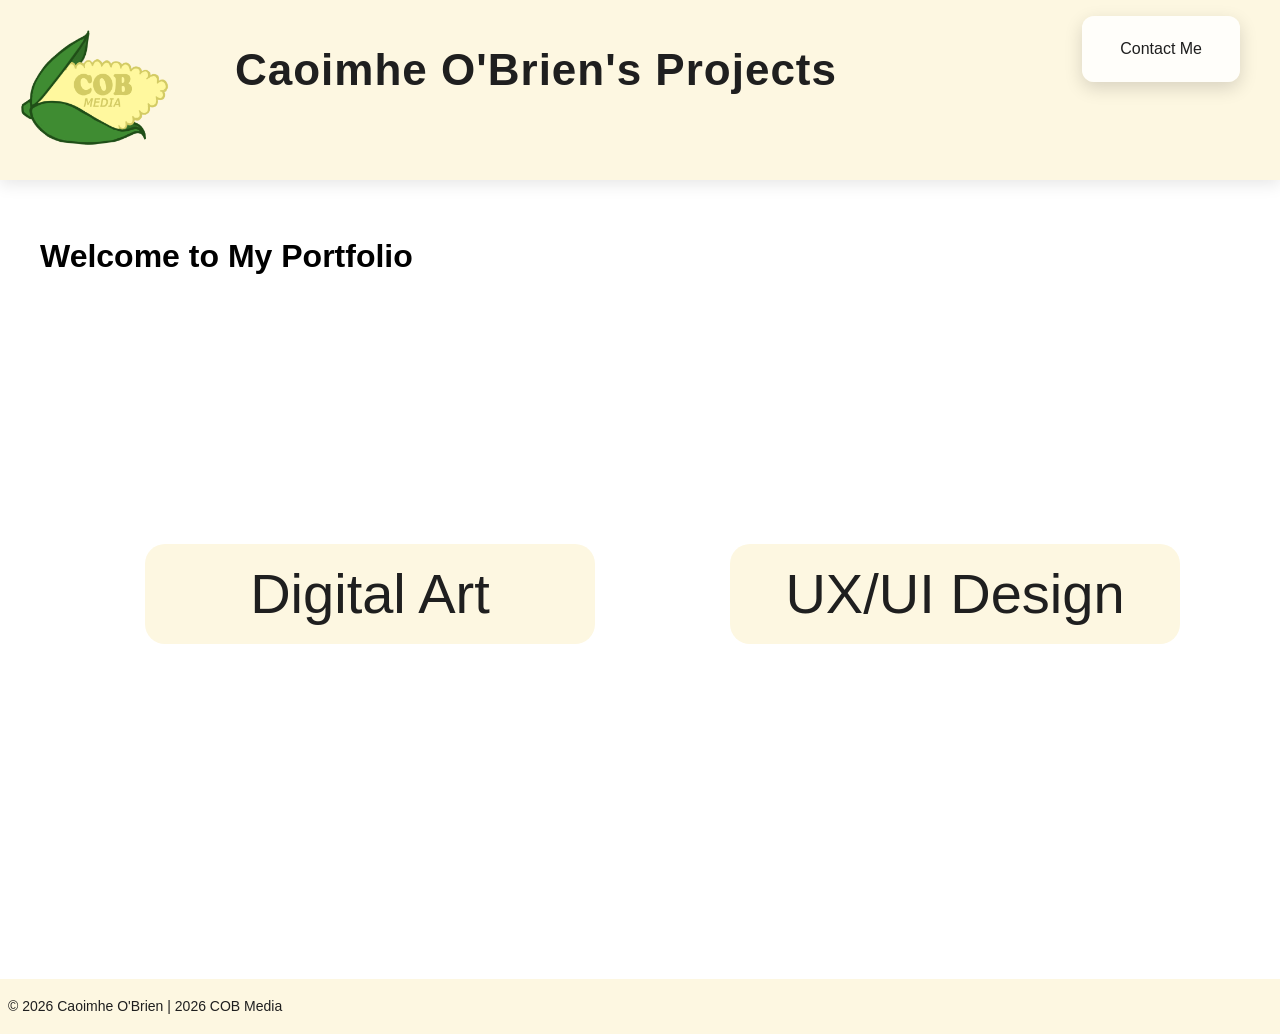
<file: index.html>
<!DOCTYPE html>
<html lang="en">
<head>
    <!--@author Caoimhe O'Brien -->
    <meta charset="UTF-8">
    <meta name="viewport" content="width=device-width", initial-scale="1.0">
    <title>Caoimhe O'Brien Portfolio</title>
    <link rel="stylesheet" href="style.css">
    <link rel="icon" type="image/x-icon" href="Assets/Logos/COB_current_logo.png">
</head>

<body>
    <header class="header">
        <div class="container">
            <div class="logo">
                <img src="Assets/Logos/COB_current_logo.png" alt="Logo" id="logo-image">
            </div>
            <div id="PageTitle">
                <h1>Caoimhe O'Brien's Projects</h1>
            </div>
            <nav class="nav">
                <button class="hamburger" id="hamburger">
                    ☰
                </button>

                <ul class="nav-list">
                    <li id="contactLink"><a href="contact.html" class="nav-link">Contact Me</a></li>
                </ul>
            </nav>
        </div>
    </header>

<main>
    <div>
        <!--Taking up space -->
        <br><br>
    </div>
    <div id="homeContainer">
        <h1>Welcome to My Portfolio</h1>
        <div id="homeButtons">
            <a href="digital_art.html" class="homeButton">Digital Art</a>
            <a href="uxui.html" class="homeButton">UX/UI Design</a>
        </div>
</main>


<footer>
    <span style="position: static; align-content: end;"><p>&copy; 2026 Caoimhe O'Brien | 2026 COB Media </p></span>
</footer>
</html>
</file>
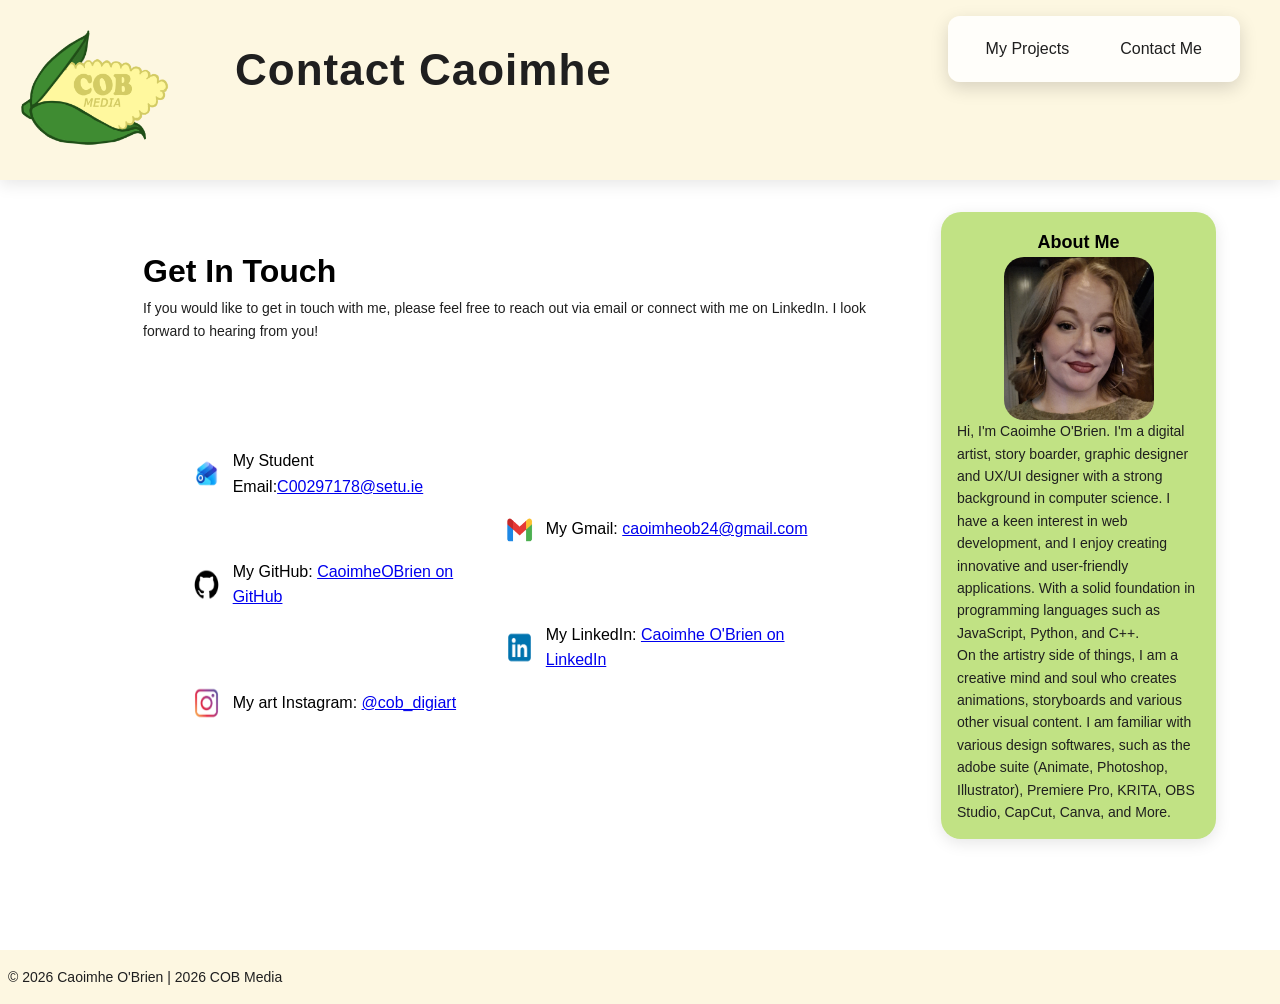
<file: contact.html>
<!DOCTYPE html>
<html lang="en">
<head>
    <!--@author Caoimhe O'Brien -->
    <meta charset="UTF-8">
    <meta name="viewport" content="width=device-width", initial-scale="1.0">
    <title>Caoimhe O'Brien Portfolio</title>
    <link rel="stylesheet" href="style.css">
    <script src="script.js" defer></script>
    <link rel="icon" type="image/x-icon" href="Assets/Logos/COB_current_logo.png">
</head>

<body>
    <header class="header">
        <div class="container">
            <div class="logo">
                <img src="Assets/Logos/COB_current_logo.png" alt="Logo" id="logo-image">
            </div>
            <div id="PageTitle">
                <h1>Contact Caoimhe</h1>
            </div>
            <nav class="nav">
                <button class="hamburger" id="hamburger">
                    ☰
                </button>

                <ul class="nav-list">
                    <li id="projectsLink"><a href= "index.html" class="nav-link">My Projects</a></li>
                    <li id="contactLink"><a href="contact.html" class="nav-link">Contact Me</a></li>
                </ul>
            </nav>
        </div>
    </header>

    <aside id="aboutMeAside">
        <h2>About Me</h2>
        <img src="Assets/Profile Pic.jpg" alt="Profile Picture" id="profile-pic">
        <p>Hi, I'm Caoimhe O'Brien. I'm a digital artist, story boarder, graphic designer and UX/UI designer with a strong background in computer science. I have a keen interest in web development, and I enjoy creating innovative and user-friendly applications. With a solid foundation in programming languages such as JavaScript, Python, and C++. <br>On the artistry side of things, I am a creative mind and soul who creates animations, storyboards and various other visual content. I am familiar with various design softwares, such as the adobe suite (Animate, Photoshop, Illustrator), Premiere Pro, KRITA, OBS Studio, CapCut, Canva, and More.</p>
    </aside>

    <main>
        <br><br> 
        <div id="contactContainer">
            <h1>Get In Touch</h1>
            <p>If you would like to get in touch with me, please feel free to reach out via email or connect with me on LinkedIn. I look forward to hearing from you!<br><br></p>
            <br> <br> <br>
            <table class="contactTable">
                <tr>
                    <td class="contact_item"><img src="Assets/Logos/Outlook.png" alt="Email Icon" class="icon"></td>
                    <td class="contact_item">My Student Email:<a href="mailto:C00297178@setu.ie" class="contact-link" target="_blank">C00297178@setu.ie</a></td>
                    <td class="contact_item"></td>
                    <td class="contact_item"></td>
                </tr>
                <tr>
                    <td class="contact_item"></td>
                    <td class="contact_item"></td>
                    <td class="contact_item"><img src="Assets/Logos/Gmail.png" alt="Gmail Icon" class="icon"></td>
                    <td class="contact_item">My Gmail: <a href="mailto:caoimheob24@gmail.com" class="contact-link" target="_blank">caoimheob24@gmail.com</a></td>
                </tr>
                <tr>
                    <td class="contact_item"><img src="Assets/Logos/GitHub.png" alt="Github Logo" class="icon"></td>
                    <td class="contact_item">My GitHub: <a href="https://github.com/CaoimheOBrien" class="contact_item" target="_blank">CaoimheOBrien on GitHub</a></td>
                    <td class="contact_item"></td>
                    <td class="contact_item"></td>
                </tr>
                <tr>
                    <td class="contact_item"></td>
                    <td class="contact_item"></td>
                    <td class="contact_item"><img src="Assets/Logos/LinkedIn.png" alt="LinkedIn Logo" class="icon"></td>
                    <td class="contact_item">My LinkedIn: <a href="https://www.linkedin.com/in/caoimhe-o-brien-8808b5307/" class="contact-link" target="_blank">Caoimhe O'Brien on LinkedIn</a></td>
                </tr>
                <tr>
                    <td class="contact_item"><img src="Assets/Logos/Instagram.png" alt="Instagram Logo" class="icon"></td>
                    <td class="contact_item">My art Instagram: <a href="https://www.instagram.com/cob_digiart/" class="contact_link" target="_blank">@cob_digiart</a></td>
                    <td class="contact_item"></td>
                    <td class="contact_item"></td>
                </tr>              
            </table>
        </div>
    </main>
    
</body>

<footer>
    <span style="position: static; align-content: end;"><p>&copy; 2026 Caoimhe O'Brien | 2026 COB Media </p></span>
</footer>
</html>
</file>
<file: style.css>
/*Author: Caoimhe O'Brien*/
@charset "UTF-8";

/*----------------------------------------------------------------------------------------------------------------------*/
/* Global Styles */
:root {
    --accent: #004d06;
    --accent-light: #c1e284;
    --light-text: #5f6368;
    --card-bg: #fdf7e1;
    --border-radius: 1.25rem;
    --transition: all 0.3s ease;
    --shadow: 0 4px 16px rgba(0, 0, 0, 0.1);
    --max-width: 1200px;
    --min-height: 60vh;
    --font-heading: 'Poppins', sans-serif;
    --font-body: 'Inter', sans-serif;
}

* {
    margin: 0;
    padding: 0;
    box-sizing: border-box;
}

html, body {
    font-family: var(--font-body);
    color: var(--text-color);
    background-color: var(--bg-color);
    scroll-behavior: smooth;
    line-height: 1.6;
}

img {
    max-width: 100%;
    display: block;
    border-radius: var(--border-radius);
    transition: var(--transition);
}

/*----------------------------------------------------------------------------------------------------------------------*/
/* Header and Navigation Bar Styles */
.header{
    width: 100%;
    height: 180px;
    background: var(--card-bg);
    box-shadow: var(--shadow);
    padding: 1rem 2rem;
    position: relative;
    top: 0;
    animation: fadeIn 0.8s ease;
}

header .container {
    max-width: var(--max-width);
    margin: 0 auto;
    display: flex;
    align-items: center;
    justify-content: space-between;
}


#logo-image {
    width: 150px;
    height: 150px;
    position: absolute;
    top: 20px;
    left: 20px;
    transition: transform 0.5s ease;
    transform-origin: center;
}

#logo-image:hover {
    transform: rotate(-6deg) scale(1.9);
}

#PageTitle h1 {
    font-family: var(--font-heading);
    font-size: 2.75rem;
    color: var(--accent-color);
    letter-spacing: 1px;
    animation: slideUp 0.6s ease-in;
}

#PageTitle{
    position: absolute;
    top: 35px;
    left: 235px;
    font-size: 24px;
    color: #1F1F1F;
    font-weight: 24;
}



nav {
    display: flex;
    gap: 20px;
    align-items: center;
    justify-content: flex-end;
    padding: 10px 20px;
    background: rgba(255, 255, 255, 0.85); 
    border-radius: 12px;
    box-shadow: 0 6px 18px rgba(0, 0, 0, 0.15);
    font-weight: 500;
    transition: all 0.3s ease;
}

nav ul {
    display: flex;
    list-style: none;
    margin: 0;
    padding: 0;
    gap: 15px;
}

nav li a {
    display: flex;
    align-items: center;
    justify-content: center;
    padding: 10px 18px;
    text-decoration: none;
    color: #1f1f1f;
    font-size: 16px;
    border-radius: 8px;
    transition: all 0.3s ease;
}

nav li a:hover {
    background-color: var(--accent-color); 
    color: var(--accent);
    transform: scale(1.1);
    box-shadow: 0 6px 12px rgba(0, 0, 0, 0.2);
}

nav li a.active {
    background-color: #a870c2;
    color: #fff;
}

.hamburger {
    display: none;
    font-size: 1.8rem;
    cursor: pointer;
}

/*----------------------------------------------------------------------------------------------------------------------*/
/* Home Styles */
#homeContainer{
    max-width: var(--max-width);
    min-height: var(--min-height);
    margin: 0 auto;
    display: grid;
}

#homeButtons{
    display: flex;
    align-items: center;
    justify-content: flex-end;
    list-style: none;
    margin: 0;
    padding: 0;
    gap: 15px;
}

.homeButton{
    width: 450px;
    height: 100px;
    margin: 60px;

    background: var(--card-bg);
    border: 4px solid var(--accent-color);
    border-radius: var(--border-radius);
    display: flex;
    align-items: center;
    justify-content: center;
    padding: 10px 18px;
    text-decoration: none;
    color: #1f1f1f;
    font-size: 56px;
    transition: all 0.3s ease;
}

.homeButton:hover {
    background-color: var(--accent-light);
    color: var(--accent);
    transform: scale(1.05);
    box-shadow: 0 6px 12px rgba(0, 0, 0, 0.2);
}

/*----------------------------------------------------------------------------------------------------------------------*/
/* Filter Bar Styles */
#optionFilterBar{
    display: flex;
    justify-content: center;
    gap: 1rem;
    flex-wrap: wrap;
    animation: fadeIn 0.8s ease;
}

.filterButton{
    width: 190px;
    height: 40px;
    margin: 20px;

    background: var(--card-bg);
    border: 1px solid var(--accent-color);
    border-radius: var(--border-radius);
    padding: 0.6rem 1.2rem;
    font-size: 18px;
    color: #1F1F1F;
    cursor: pointer;
    transition: var(--transition);
    position: relative;
    overflow: hidden;
}


.filterButton:hover{
    background-color: var(--accent-light);
    border-radius: 5px;
    box-shadow: #7f7f7f 2px 2px 2px;
}

.filterButton::before {
    content: '';
    position: absolute;
    inset: 0;
    background: var(--accent-color);
    transform: translateY(100%);
    transition: transform 0.3s ease;
    z-index: 0;
}

.filterButton:hover::before,
.filterButton.active::before {
    transform: translateY(0.2);
}

.filterButton span {
    position: relative;
    z-index: 1;
    color: var(--text-color);
    transition: color 0.3s ease;
}

.filterButton:hover span,
.filterButton.active span {
    color: white;
}

/*----------------------------------------------------------------------------------------------------------------------*/
/* Project Styles */
#projectsContainer{
    max-width: var(--max-width);
    margin: 0 auto;
    padding: 2rem;
    display: grid;
    gap: 3rem;
}

.section h1 {
    font-family: var(--font-heading);
    font-size: 1.75rem;
    color: var(--accent-color);
    border-left: 4px solid var(--accent-color);
    padding-left: 0.75rem;
    margin-bottom: 1rem;
    animation: fadeIn 1s ease;
}

.project {
    border-radius: var(--border-radius);
    overflow: hidden;
    position: relative;
    cursor: pointer;
    transform: translateY(0);
    transition: transform 0.4s ease, box-shadow 0.4s ease;
    animation: fadeIn 1s ease;
}

.project:hover {
    box-shadow: var(--shadow);
    transform: translateY(-10px) scale(1.02);
    box-shadow: 0 8px 24px rgba(0, 0, 0, 0.2);
}

.project:hover::after {
    opacity: 1;
}

p{
    font-size: 14px;
    color: #1F1F1F;
    text-align: left;
}

#websites, #conceptArts, #storyboards, #animations, #games, #threeDModels, #misc{
    display: grid;
    grid-template-columns: repeat(auto-fit, minmax(400px, 1fr));
    gap: 30px;
}


.TextDescription{
    padding: 1.5rem;
    transition: transform 0.3s ease;
}

.project:hover .TextDescription {
    transform: translateY(-4px);
}

.TextDescription h2 {
    font-family: var(--font-heading);
    font-size: 1.25rem;
    color: var(--text-color);
    margin-bottom: 0.5rem;
}

.TextDescription p {
    color: var(--light-text);
    margin-bottom: 1rem;
    font-size: 0.95rem;
}

.project img.thumbnail {
    width: 70%;
    max-width: fit-content;
    max-height: 220px;
    padding: 20px; 
    object-fit: cover;
    transition: transform 0.5s ease;
    transform-origin: center center;
}

.project:hover img.thumbnail {
    transform: scale(1.1) translateY(-5px);
}


.readMoreBtn::before {
    content: '';
    position: absolute;
    inset: 0;
    background: rgba(255, 255, 255, 0.2);
    transform: translateX(-100%);
    transition: transform 0.3s ease;
}

.readMoreBtn:hover::before {
    transform: translateX(0);
}

.readMoreBtn:hover {
    background: #3ba76c;
    transform: scale(1.05);
}


/*----------------------------------------------------------------------------------------------------------------------*/
/*Contacts */

#contactContainer{
    width: 80%;
    max-width: 2080px;
    padding: 15px;
    text-align: left;
    margin: auto; 
}


.contactTable{
    width: 80%;
    margin-left: auto; 
    margin-right: auto;
}

td{
    padding: 10px;
}

.icon{
    width: 70px;
    height: 70px;

    margin-top: auto;
    margin-left: auto;
}

#aboutMeAside{
    width: 50%;
    max-width: 350px;
    margin: 4rem 4rem;
    padding: 1rem;
    float: right;
    background: var(--accent-light);
    border-radius: var(--border-radius);
    box-shadow: var(--shadow);
    text-align: center; 
    z-index: 220;
}

#profile-pic{
    width: 200px;
    margin: auto; 
}
/*----------------------------------------------------------------------------------------------------------------------*/
/*Modal Styles */
.modal {
    display: none;
    position: fixed;
    z-index: 50;
    left: 0;
    top: 0;
    margin: auto; 
    width: 100%;
    min-width: 100px;
    max-width: 3800px;
    height: 100%;
    max-height: 120vh;
    background: rgba(10, 10, 10, 0.7);
    overflow: auto;
    animation: fadeIn 0.5s ease forwards;
    backdrop-filter: blur(4px);
}

.modalContent {
    background: var(--card-bg);
    margin: 5% auto;
    padding: 2rem;
    margin-bottom: 4rem;
    border-radius: var(--border-radius);
    box-shadow: var(--shadow);
    overflow-y: auto;
    width: 100%;
    max-width: 1300px;
    animation: slideUp 0.5s ease;
}

.modalContent h2 {
    color: var(--accent-color);
    font-family: var(--font-heading);
    margin-bottom: 1rem;
}

#empty{
    display: hidden;
}

.modal img {
    margin: 1rem 0;
    padding: 2px;
    border-radius: var(--border-radius);
    transition: transform 0.3s ease;
    max-width: 800px; 
}

.modal img:hover {
    transform: scale(1.03);
}

.close {
    position: absolute;
    top: 1rem;
    right: 2rem;
    font-size: 2rem;
    color: white;
    cursor: pointer;
    transition: var(--transition);
}

.close:hover {
    color: var(--accent-color);
    transform: rotate(90deg);
}


#modalImage_NotesonOld{
    width: 500px;
    margin: 10px;
    padding: 10px;
}

.SgAImage, .modalImageOP, .modalImageCU{
    width: 600px;
    margin: 10px;
    padding: 10px;
}

.modalImageOPPos{
    width:300px;
    margin: 10px;
}

/* Gallery Element in the Modal */
.gallery {
    display: flex;
    align-items: center;
    justify-content: center;
    gap: 10px;
}

.modalImage, .modalImageEnemy {
    display:none; 
    max-width: 70%;
    max-height: 80vh;
    min-height: 30vh; 
    align-items: center;
}

.modalImage.active, .modalImageEnemy.active {
    display: block;
}

button.previous, button.next {
    font-size: 2rem;
    background: none;
    border: none;
    color: var(--accent);
    cursor: pointer;
}

/* ---------- FOOTER ---------- */
footer {
    text-align: center;
    padding: 1rem 0.5rem;
    background: var(--card-bg);
    color: var(--light-text);
    margin-top: 13rem;
    bottom: 0;
    animation: fadeIn 0.8s ease;
}

/* ---------- ANIMATIONS ---------- */
@keyframes fadeIn {
    from { opacity: 0; transform: translateY(10px); }
    to { opacity: 1; transform: translateY(0); }
}

@keyframes slideUp {
    from { transform: translateY(40px); opacity: 0; }
    to { transform: translateY(0); opacity: 1; }
}

/* ---------- RESPONSIVE ---------- */

/* Width: 1569px (for filter buttons */
@media (max-width: 1569px) {
    /* Filters */
    #optionFilterBar {
        gap: 1rem;
        padding: 1rem;
    }

    .filterButton {
        width: 120px;
        margin: 10px;
        font-size: 14px;
    }

    #aboutMeAside{
        max-width: 300px;
        font-size: 12px;
        margin: 2rem 4rem;
    }

    .contactTable{
        max-width: 900px;
        width: 100%;
    }
}

@media (max-width: 1475px) { /*For contact table*/
    .contactTable{
        max-width: 800px;
    }
}

@media (max-width: 1360px) { /*For modal content & contact table*/
    /* Modal */
    .modalContent {
        max-width: 1000px;
        padding: 1.5rem;
    }

    .contactTable{
        max-width: 700px;
    }
}

@media (max-width: 1280px) { /*contact table*/
    .contactTable{
        width: 100%;
        max-width: 650px;
    }

    .icon{
        width:35px; 
        height: 35px;
    }

    td{
        padding: 5px;
    }

    #aboutMeAside{
        width: 100%;
        max-width: 275px;
    }

    #profile-pic{
        width: 150px;
    }
    .aboutMeAside h2 {
        font-size: 1rem;
    }
}

@media (max-width: 1210px) {

    .header{
        height: auto;
        padding: 1rem;
    }


    #logo-image {
        position: relative;
        width: 140px;
        height: auto;
        top: 0;
        left: 0;
        margin: 0 auto;
    }

    #PageTitle {
        position: static;
        top: 0;
        left: 10;
        text-align:left;
        width: 60%;
    }

    #PageTitle h1 {
        font-size: 2rem;
        line-height: 1.2;
        color: --var(--accent-color);
    }

    nav {
        width: auto;
        background: transparent;
        box-shadow: none;
        padding: 0;
        position: static;
    }

    nav ul {
        display: flex;
        flex-direction: column;
        position: fixed;
        top: 0;
        right: -100%;
        width: 280px;
        height: 15vh;

        padding: 1rem 1.5rem 2rem;
        gap: 0.5rem;

        background: var(--card-bg);
        box-shadow: -4px 0 20px rgba(0,0,0,0.15);

        transition: right 0.3s ease;
        z-index: 1000;
    }

    nav ul.show {
        right: 0;
    }
    nav li a {
        width: 100%;
        text-align: center;
        padding: 12px;
        background-color: #ffffff;
        box-shadow: 0 6px 12px rgba(0, 0, 0, 0.2);
    }

    /* Hamburger */
    .hamburger {
        display: inline-flex;
        position: absolute;
        top: 25px;
        right: 20px;
        font-size: 2rem;
        border: none;
        border-radius: 0.75rem; 
        background: white;
        padding: 0.5rem;
        color: #1F1F1F;
        cursor: pointer;
    }

    /* Filters */
    #optionFilterBar {
        gap: 0.5rem;
        padding: 1rem;
    }

    .filterButton {
        width: 140px;
        margin: 10px;
        font-size: 16px;
    }

    /* Projects */
    #projectsContainer {
        padding: 1rem;
        width: 80%;
        margin: 0 auto;
    }

    #websites,
    #conceptArts,
    #storyboards,
    #animations,
    #games, #threeDModels,
    #misc {
        grid-template-columns: repeat(2, minmax(280px, 1fr));
        gap: 20px;
    }

    /*  The projects*/
    .project img.thumbnail {
        width: 100%;
        object-fit: contain;
        max-width: 100%;
        height: 120px;
        padding: 0;
    }

    .TextDescription {
        padding: 1rem;
    }

    .TextDescription h2 {
        font-size: 1.1rem;
    }

    .modal img,
    .SgAImage,
    .modalImageOP,
    .modalImageCU,
    #modalImage_NotesonOld {
        width: 100%;
        max-width: 100%;
        height: auto;
    }

    .modalImageEnemy{
        max-width: 500px; 
    }
    button.previous,
    button.next {
        font-size: 1.5rem;
    }

    table {
        width: 100%;
        max-width: 500px;
    }

    .contactTable {
        width: 100%;
        font-size: 12px;
    }

    #aboutMeAside p{
        font-size: 11px;
    }

    #contactItem {
        justify-content: center;
    }

    .icon{
        width: 30px;
        height: 30px;
        margin: 0 auto;
    }
}

@media (max-width: 1199px) {
    .contactTable {
        width: 100%;
        font-size: 12px;
        max-width: 550px;
    }

    #aboutMeAside p{
        font-size: 12px;
    }

    #contactItem {
        justify-content: center;
    }

    #profile-pic{
        width: 80px;
    }

}
/* Again for modal content */
@media (max-width: 1084px) {
    /* Modal */
    .modalContent {
        width: 70%;
        max-width: 900px;
        padding: 1.5rem;
    }

    .contactTable{
        max-width: 500px;
    }

    td{
        padding: 1px;
    }

    #aboutMeAside{
        max-width: 200px;
    }

    #aboutMeAside p{
        font-size: 10px;
    }

    #morningRoutineVideo{
        width: 100%;
        max-width: 500px;
        max-height: 300px;
    }
}

@media(max-width: 870px){
    .contactTable{
        width: 100%;
        font-size: 14px;
        max-width: 650px;
    }

    #aboutMeAside{
        width: 100%;
        max-width: 655px;
        float: none;
        margin: 1rem auto;
    }

    #aboutMeAside h2 {
        font-size: 2rem;
    }

    #aboutMeAside p{
        font-size: 14px;
    }

    #profile-pic{
        width: 150px;
    }

    .modalImageEnemy{
        max-width: 400px !important;
    }
}

@media (max-width: 700px) {
    .contactTable{
        max-width: 500px;
    }

    td{
        padding: 0.7px;
    }

    #aboutMeAside{
        max-width: 400px;
    }

    #profile-pic{
        width: 100px;
    }

    .icon{
        width: 100px;
    }
}

/*Mobile*/
@media (max-width: 600px) {

    .header {
        padding: 1rem 0.75rem;
    }

    #logo-image {
        width: 90px;
    }
    #PageTitle h1 {
        font-size: 1rem;
    }

    nav {
        padding: 0.25rem;
        border-radius: 10px;
        width:fit-content;
    }

    nav li a {
        font-size: 12px;
        padding: 10px;
    }

    .hamburger {
        top: 10px;
        right: 15px;
        font-size: 1.8rem;
    }

    /* Filters */
    .filterButton {
        width: 100%;
        max-width: 120px;
        height: auto;
        padding: 10px;
        font-size: 12px;
        margin: 5px 0;
    }

    /* Sections */
    .section h1 {
        font-size: 1.5rem;
    }

    /* Project Cards */
    #websites,
    #conceptArts,
    #storyboards,
    #animations,
    #games, #threeDModels,
    #misc {
        grid-template-columns: 1fr;
    }

    .project {
        width: 100%;
    }

    .project img.thumbnail {
        height: auto;
        max-height: 220px;
    }

    .TextDescription h2 {
        font-size: 1rem;
    }

    .TextDescription p {
        font-size: 0.9rem;
    }

    p {
        font-size: 13px;
    }

    /* Modal */
    .modal {
        min-width: 100%;
    }

    .modalContent {
        width: 95%;
        padding: 1rem;
        max-width: 550px;
        min-width: 260px; 
        margin-top: 20%;
    }

    .close {
        top: 10px;
        right: 15px;
        font-size: 1.5rem;
    }

    /* Gallery */
    button.previous,
    button.next {
        font-size: 1.25rem;
    }

    .modalImageEnemy{
        max-width: 250px !important;
    }
    /* Contact */
    #contactContainer {
        width: 80%;
    }

    .icon {
        width: 70px;
    }

    .contactTable {
        max-width: 400px;
        font-size: 10px;
    }

    #aboutMeAside{
        max-width: 350px;
        margin: 1rem auto;
    }

    #aboutMeAside h2 {
        font-size: 0.5rem;
    }

    #aboutMeAside p{
        font-size: 9px;
    }
    footer {
        font-size: 0.85rem;
        padding: 1rem;
        width: 100%;
    }
}

@media (max-width: 475px) {
    .section h1 {
        font-size: 1.25rem;
    }

    #contactContainer h1{
        font-size: 1.25rem;
    }

    #contactContainer p{
        font-size: 10px;
    }
    .contactTable {
        max-width: 300px;
        font-size: 8px;
    }

    #aboutMeAside{
        max-width: 300px;
    }

    #profile-pic{
        width: 65px;
        border-radius: 0%;
    }

    td{
        padding: 0.2px;
    }

    .EnemyImage{
        width: 100%;
        max-width: 50px;
    }

    #liliVideo{
        width: 100%;
        max-width: 200px;
        max-height: 300px;
    }
}

@media(max-width: 375px){
    .contactTable {
        max-width: 250px;
        font-size: 6.5px;
    }

    #aboutMeAside{
        max-width: 250px;
    }

    #aboutMeAside p{
        font-size: 8px;
    }

    #profile-pic{
        width: 50px;
        border-radius: 0%;
    }

    .modalImageEnemy{
        max-width: 230px !important;
    }
}

@media(max-width: 320px){
    .contactTable {
        max-width: 240px;
        font-size: 6px;
    }

    #aboutMeAside{
        max-width: 240px;
    }

    #aboutMeAside p{
        font-size: 7px;
    }

    .icon{
        height: 20px;
    }
}
</file>
